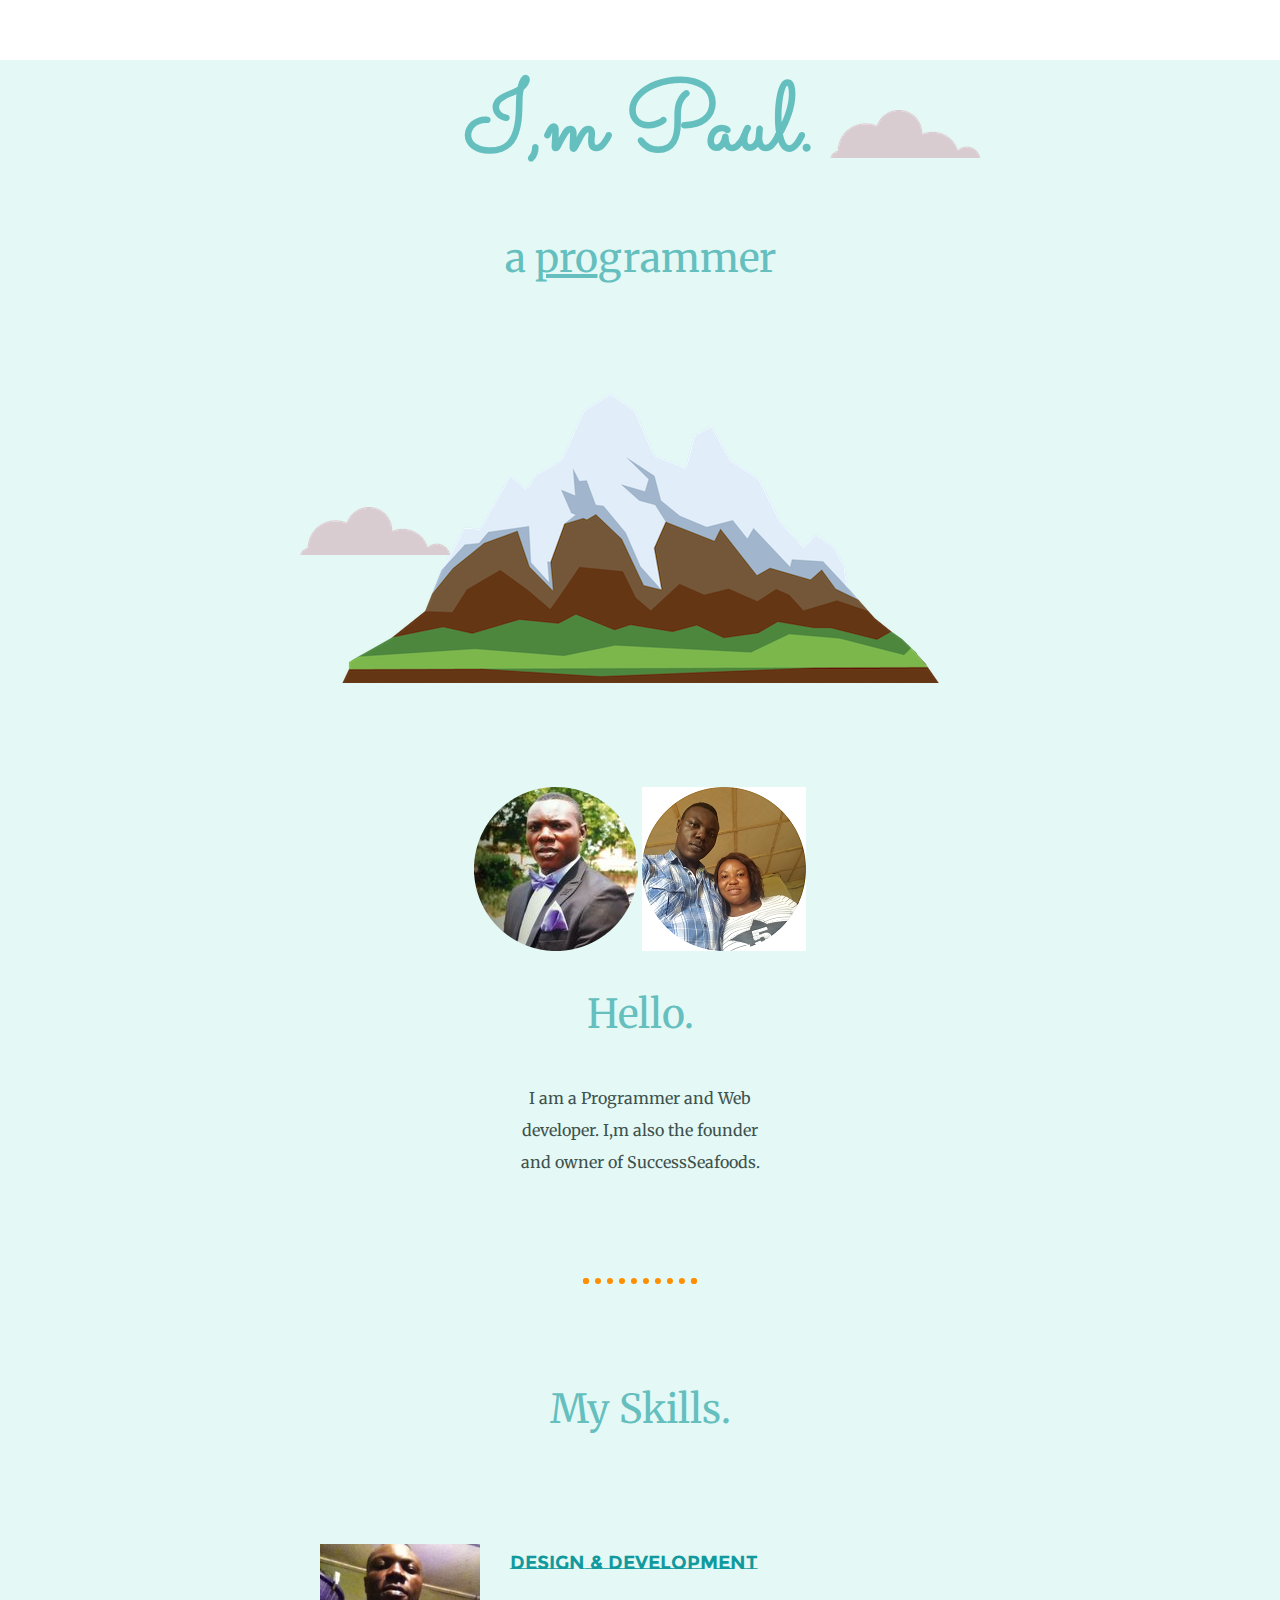
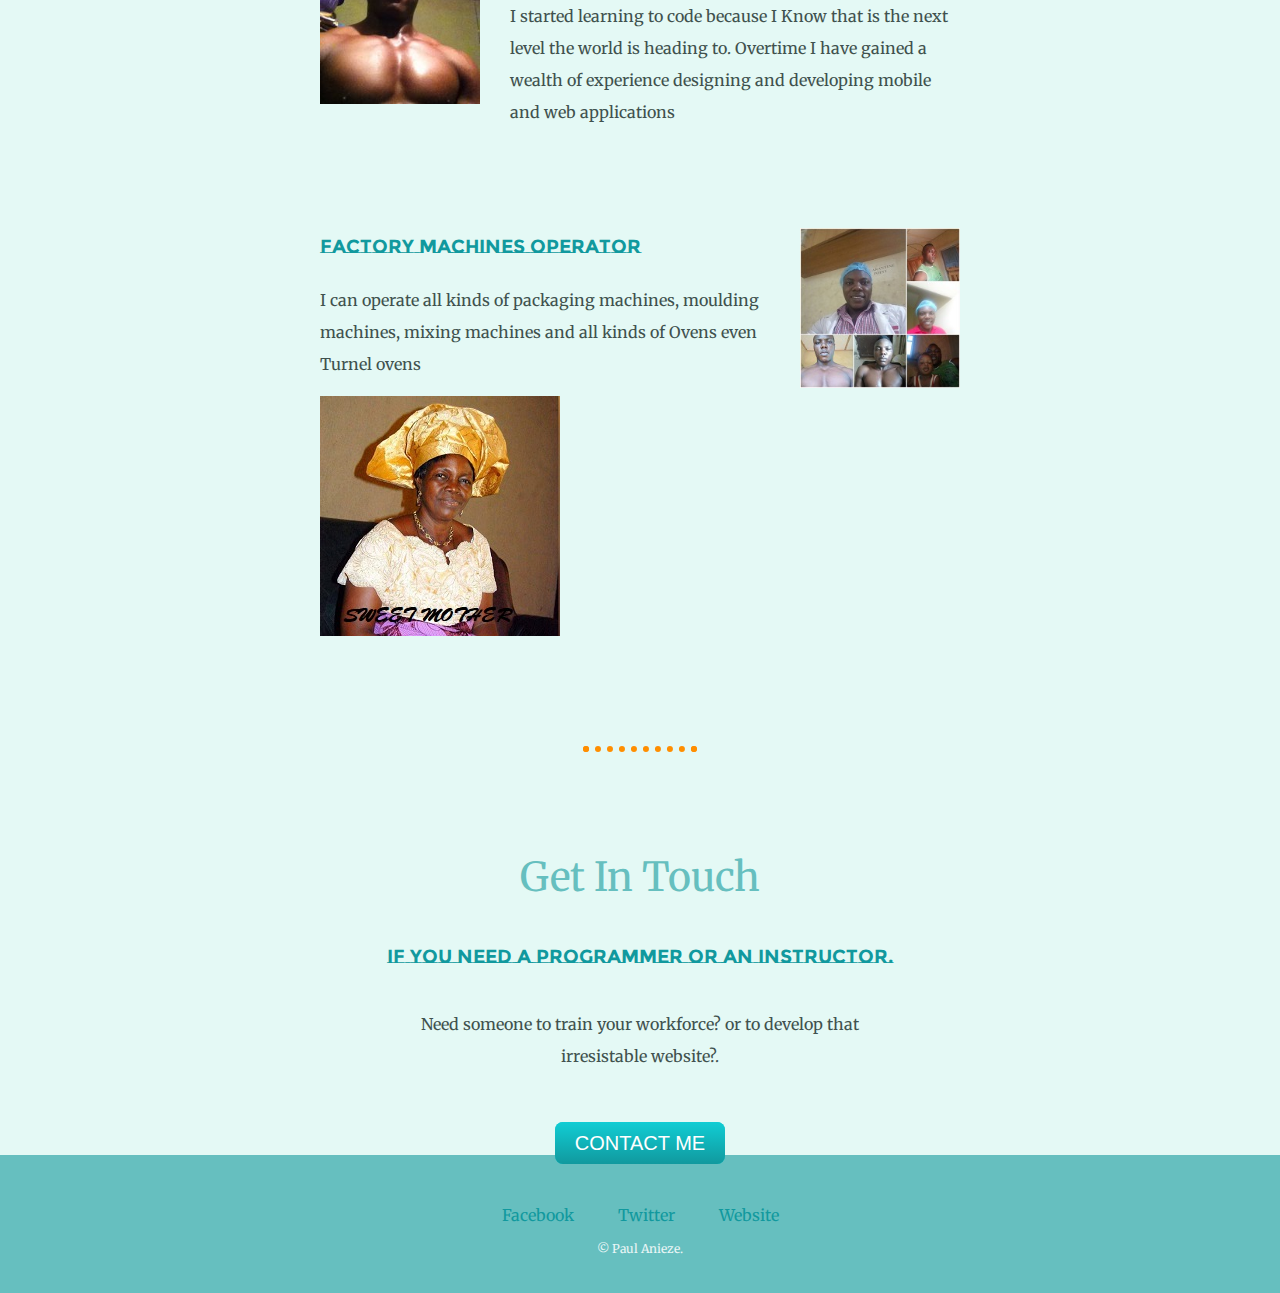
<file: index.html>
<!DOCTYPE html>
<html lang="en" dir="ltr">

<head>
  <meta charset="utf-8">
  <title>Anieze Paul</title>
  <link rel="stylesheet" href="css/styles.css">
  <link rel="icon" href="favicon.ico">
  <link href="https://fonts.googleapis.com/css2?family=Merriweather:wght@700&family=Montserrat+Subrayada:wght@700&family=Sacramento&display=swap" rel="stylesheet">
</head>

<body>
  <div class="top-container">
    <img class="top-cloud" src="images/cloud.png" alt="cloud-img">
    <h1>I,m Paul.</h1>
    <h2>a <span class="pro">pro</span>grammer</h2>
    <img class="bottom-cloud" src="images/cloud.png" alt="cloud-img">
    <img src="images/mountain.png" alt="mountain-img>
  </div>
  <div class=" middle-container">
    <div class="profile">
      <img src="image/paul.png" alt="paul's pics">
      <img src="image/paul & love.png" alt="paul and wife">
      <h2>Hello.</h2>
      <p class="intro">I am a Programmer and Web developer. I,m also the founder and owner of SuccessSeafoods.</p>
    </div>
    <hr>
    <div class="skills">
      <h2>My Skills.</h2>
      <div class="skill-row">
        <img class="chest-img" src="images/chest.png" alt="pics">
        <h3>Design & Development</h3>
        <p>I started learning to code because I Know that is the next level the world is heading to. Overtime I have gained a wealth of experience designing and developing mobile and web applications </p>
      </div>
      <div class="skill-row">
        <img class="work-img" src="image/ppa.png" alt="pic">
        <h3>Factory Machines Operator</h3>
        <p>I can operate all kinds of packaging machines, moulding machines, mixing machines and all kinds of Ovens even Turnel ovens</p>
        <img class="" src="image/pp.png" alt="pic">
      </div>
    </div>
    <hr>
    <div class="contact-me">
      <h2>Get In Touch</h2>
      <h3>If you need a programmer or an instructor.</h3>
      <p class="outro">Need someone to train your workforce? or to develop that irresistable website?.</p>
      <a class="btn" href="contact.html"href="contact.html">CONTACT ME</a>
    </div>
  </div>


  <div class="bottom-container">
    <a class="footer-link" href="https://web.facebook.com/anieze.paul.3">Facebook</a>
    <a class="footer-link" href="https://twitter.com/home">Twitter</a>
    <a class="footer-link" href="https://anieze.github.io/cv/">Website</a>
    <p class="copyright">© Paul Anieze.</p>
  </div>

  </div>

</body>


</body>

</html>
</file>
<file: css/styles.css>
body {
  color: #40514E;
  margin: auto;
  text-align: center;
  font-family: 'Merriweather', serif
}

h1 {
  color: #66BFBF;
  font-size: 6rem;
  margin: 60px auto 0 auto;
  font-family: 'Sacramento', cursive;
}

h2 {
  color:  #66BFBF;
  font-size: 2.5rem;
  font-family: 'Merriweather', sans-serif;
  font-weight: normal;
  padding-bottom: 10px;
}

h3 {
  color: #11999E;
  font-family: 'Montserrat Subrayada', sans-serif;
}

p{
  line-height: 2;
}

hr{
  border: dotted #FF8E00 6px;
  border-bottom: none;
  width: 8%;
  margin: 100px auto;
}

a{
  text-decoration: none;
  margin: 10px 20px;
  color: #11999e
}

a:hover{
  color: #eaf6f6;
}
.top-container {
  background-color: #E4F9F5;
  margin: 0;
  position: relative;
  padding-top: auto;

}
.middle-container{
  background-color: #E4F9F5;
  margin: 100px 0;
}
.bottom-container{
  background-color: #66bfbf;
  padding: 50px 0 20px;

}
.profile{
  width: 50%;
  margin: 100px auto 100px auto;
}
.skill-row{
  width: 50%;
  margin: 100px auto 100px auto;
  text-align: left;
  line-height: 2;
}

.pro {
  text-decoration: underline;
}

.intro{
  margin: auto;
  line-height: 2;
  width: 40%;
}

.outro{
  margin: 40px auto 60px;
  width: 35%;
}

.copyright{
  color: #eaf6f6;
  font-size: 0.75rem;
}
.top-cloud {
  position: absolute;
  right: 300px;
  top: 50px;
}
.bottom-cloud {
  position: absolute;
  left: 300px;
  bottom: 2200px;
}
.chest-img{
  width: 25%;
  float: left;
  margin-right: 30px;
}
.work-img{
  width: 25%;
  float: right;
  margin-left: 30px;
}

.btn {
  background: #11CDD4;
  background-image: -webkit-linear-gradient(top, #11CDD4, #11999E);
  background-image: -moz-linear-gradient(top, #11CDD4, #11999E);
  background-image: -ms-linear-gradient(top, #11CDD4, #11999E);
  background-image: -o-linear-gradient(top, #11CDD4, #11999E);
  background-image: linear-gradient(to bottom, #11CDD4, #11999E);
  -webkit-border-radius: 8;
  -moz-border-radius: 8;
  border-radius: 8px;
  font-family: Arial;
  color: #ffffff;
  font-size: 20px;
  padding: 10px 20px 10px 20px;
  text-decoration: none;
}

.btn:hover {
  background: #30E3CB;
  background-image: -webkit-linear-gradient(top, #30E3CB, #2BC4AD);
  background-image: -moz-linear-gradient(top, #30E3CB, #2BC4AD);
  background-image: -ms-linear-gradient(top, #30E3CB, #2BC4AD);
  background-image: -o-linear-gradient(top, #30E3CB, #2BC4AD);
  background-image: linear-gradient(to bottom, #30E3CB, #2BC4AD);
  text-decoration: none;
}
</file>
